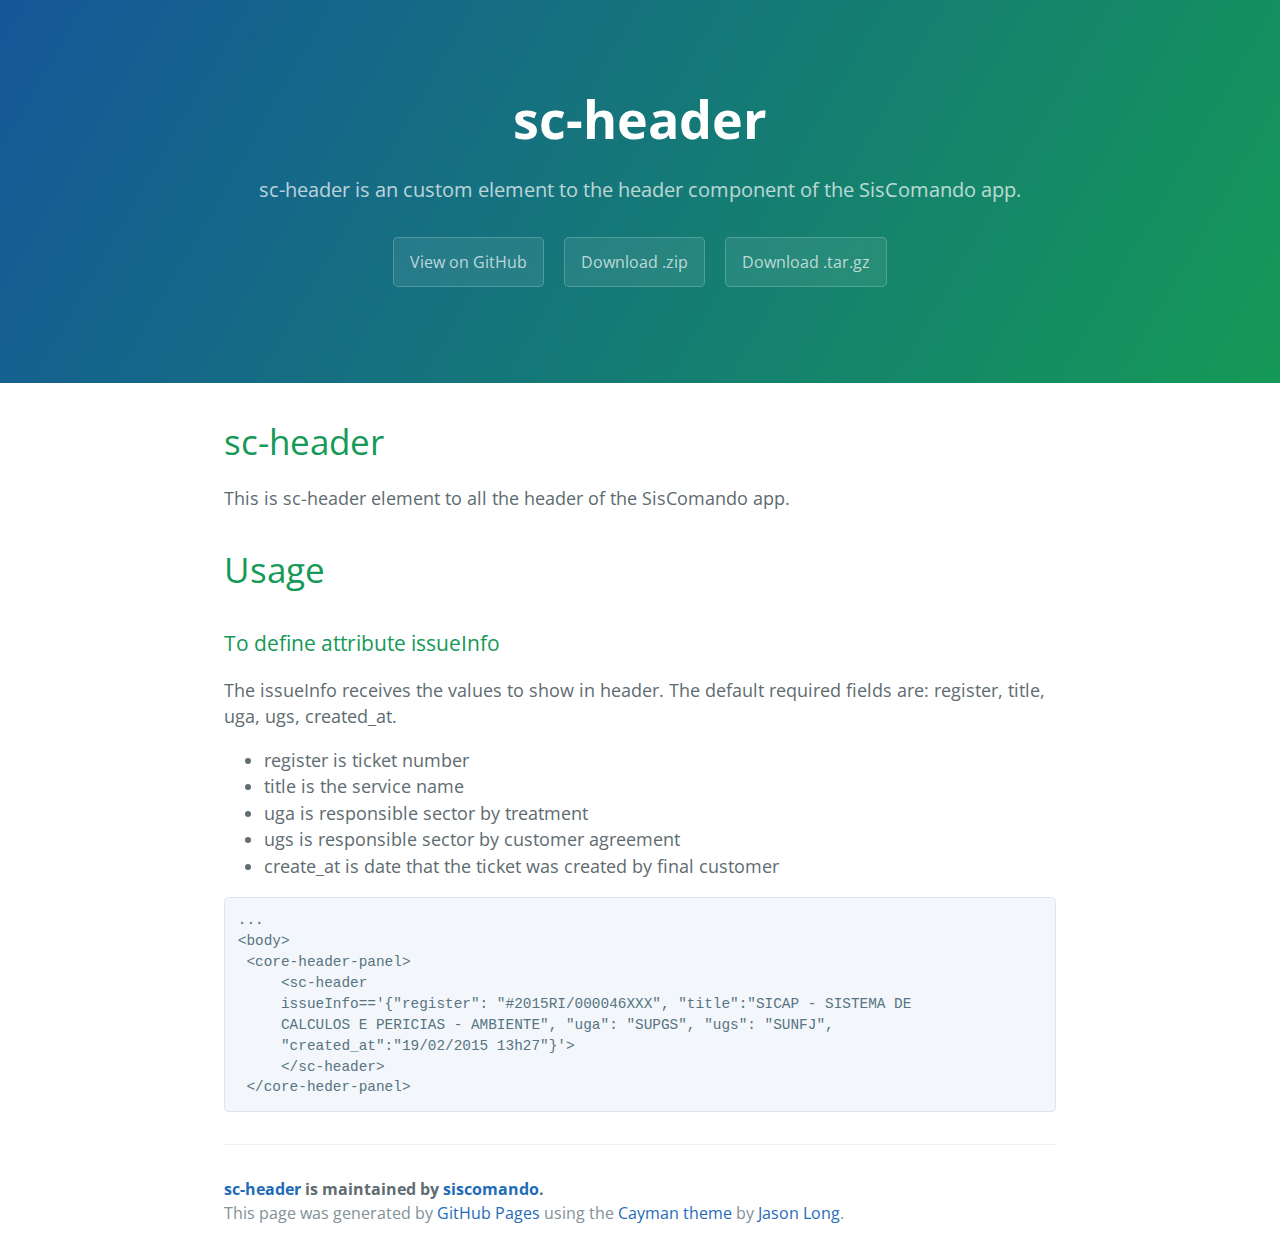
<file: index.html>
<!DOCTYPE html>
<html lang="en-us">
  <head>
    <meta charset="UTF-8">
    <title>sc-header by siscomando</title>
    <meta name="viewport" content="width=device-width, initial-scale=1">
    <link rel="stylesheet" type="text/css" href="stylesheets/normalize.css" media="screen">
    <link href='http://fonts.googleapis.com/css?family=Open+Sans:400,700' rel='stylesheet' type='text/css'>
    <link rel="stylesheet" type="text/css" href="stylesheets/stylesheet.css" media="screen">
    <link rel="stylesheet" type="text/css" href="stylesheets/github-light.css" media="screen">
  </head>
  <body>
    <section class="page-header">
      <h1 class="project-name">sc-header</h1>
      <h2 class="project-tagline">sc-header is an custom element to the header component of the SisComando app.</h2>
      <a href="https://github.com/siscomando/sc-header" class="btn">View on GitHub</a>
      <a href="https://github.com/siscomando/sc-header/zipball/master" class="btn">Download .zip</a>
      <a href="https://github.com/siscomando/sc-header/tarball/master" class="btn">Download .tar.gz</a>
    </section>

    <section class="main-content">
      <h1>
<a id="sc-header" class="anchor" href="#sc-header" aria-hidden="true"><span class="octicon octicon-link"></span></a>sc-header</h1>

<p>This is sc-header element to all the header of the SisComando app.</p>

<h1>
<a id="usage" class="anchor" href="#usage" aria-hidden="true"><span class="octicon octicon-link"></span></a>Usage</h1>

<h3>
<a id="to-define-attribute-issueinfo" class="anchor" href="#to-define-attribute-issueinfo" aria-hidden="true"><span class="octicon octicon-link"></span></a>To define attribute issueInfo</h3>

<p>The issueInfo receives the values to show in header. The default required fields are:
register, title, uga, ugs, created_at.</p>

<ul>
<li>register is ticket number</li>
<li>title is the service name</li>
<li>uga is responsible sector by treatment</li>
<li>ugs is responsible sector by customer agreement</li>
<li>create_at is date that the ticket was created by final customer</li>
</ul>

<pre><code>...
&lt;body&gt;
 &lt;core-header-panel&gt;
     &lt;sc-header
     issueInfo=='{"register": "#2015RI/000046XXX", "title":"SICAP - SISTEMA DE
     CALCULOS E PERICIAS - AMBIENTE", "uga": "SUPGS", "ugs": "SUNFJ",
     "created_at":"19/02/2015 13h27"}'&gt;
     &lt;/sc-header&gt;
 &lt;/core-heder-panel&gt;
</code></pre>

      <footer class="site-footer">
        <span class="site-footer-owner"><a href="https://github.com/siscomando/sc-header">sc-header</a> is maintained by <a href="https://github.com/siscomando">siscomando</a>.</span>

        <span class="site-footer-credits">This page was generated by <a href="https://pages.github.com">GitHub Pages</a> using the <a href="https://github.com/jasonlong/cayman-theme">Cayman theme</a> by <a href="https://twitter.com/jasonlong">Jason Long</a>.</span>
      </footer>

    </section>

  
  </body>
</html>
</file>
<file: stylesheets/stylesheet.css>
* {
  box-sizing: border-box; }

body {
  padding: 0;
  margin: 0;
  font-family: "Open Sans", "Helvetica Neue", Helvetica, Arial, sans-serif;
  font-size: 16px;
  line-height: 1.5;
  color: #606c71; }

a {
  color: #1e6bb8;
  text-decoration: none; }
  a:hover {
    text-decoration: underline; }

.btn {
  display: inline-block;
  margin-bottom: 1rem;
  color: rgba(255, 255, 255, 0.7);
  background-color: rgba(255, 255, 255, 0.08);
  border-color: rgba(255, 255, 255, 0.2);
  border-style: solid;
  border-width: 1px;
  border-radius: 0.3rem;
  transition: color 0.2s, background-color 0.2s, border-color 0.2s; }
  .btn + .btn {
    margin-left: 1rem; }

.btn:hover {
  color: rgba(255, 255, 255, 0.8);
  text-decoration: none;
  background-color: rgba(255, 255, 255, 0.2);
  border-color: rgba(255, 255, 255, 0.3); }

@media screen and (min-width: 64em) {
  .btn {
    padding: 0.75rem 1rem; } }

@media screen and (min-width: 42em) and (max-width: 64em) {
  .btn {
    padding: 0.6rem 0.9rem;
    font-size: 0.9rem; } }

@media screen and (max-width: 42em) {
  .btn {
    display: block;
    width: 100%;
    padding: 0.75rem;
    font-size: 0.9rem; }
    .btn + .btn {
      margin-top: 1rem;
      margin-left: 0; } }

.page-header {
  color: #fff;
  text-align: center;
  background-color: #159957;
  background-image: linear-gradient(120deg, #155799, #159957); }

@media screen and (min-width: 64em) {
  .page-header {
    padding: 5rem 6rem; } }

@media screen and (min-width: 42em) and (max-width: 64em) {
  .page-header {
    padding: 3rem 4rem; } }

@media screen and (max-width: 42em) {
  .page-header {
    padding: 2rem 1rem; } }

.project-name {
  margin-top: 0;
  margin-bottom: 0.1rem; }

@media screen and (min-width: 64em) {
  .project-name {
    font-size: 3.25rem; } }

@media screen and (min-width: 42em) and (max-width: 64em) {
  .project-name {
    font-size: 2.25rem; } }

@media screen and (max-width: 42em) {
  .project-name {
    font-size: 1.75rem; } }

.project-tagline {
  margin-bottom: 2rem;
  font-weight: normal;
  opacity: 0.7; }

@media screen and (min-width: 64em) {
  .project-tagline {
    font-size: 1.25rem; } }

@media screen and (min-width: 42em) and (max-width: 64em) {
  .project-tagline {
    font-size: 1.15rem; } }

@media screen and (max-width: 42em) {
  .project-tagline {
    font-size: 1rem; } }

.main-content :first-child {
  margin-top: 0; }
.main-content img {
  max-width: 100%; }
.main-content h1, .main-content h2, .main-content h3, .main-content h4, .main-content h5, .main-content h6 {
  margin-top: 2rem;
  margin-bottom: 1rem;
  font-weight: normal;
  color: #159957; }
.main-content p {
  margin-bottom: 1em; }
.main-content code {
  padding: 2px 4px;
  font-family: Consolas, "Liberation Mono", Menlo, Courier, monospace;
  font-size: 0.9rem;
  color: #383e41;
  background-color: #f3f6fa;
  border-radius: 0.3rem; }
.main-content pre {
  padding: 0.8rem;
  margin-top: 0;
  margin-bottom: 1rem;
  font: 1rem Consolas, "Liberation Mono", Menlo, Courier, monospace;
  color: #567482;
  word-wrap: normal;
  background-color: #f3f6fa;
  border: solid 1px #dce6f0;
  border-radius: 0.3rem; }
  .main-content pre > code {
    padding: 0;
    margin: 0;
    font-size: 0.9rem;
    color: #567482;
    word-break: normal;
    white-space: pre;
    background: transparent;
    border: 0; }
.main-content .highlight {
  margin-bottom: 1rem; }
  .main-content .highlight pre {
    margin-bottom: 0;
    word-break: normal; }
.main-content .highlight pre, .main-content pre {
  padding: 0.8rem;
  overflow: auto;
  font-size: 0.9rem;
  line-height: 1.45;
  border-radius: 0.3rem; }
.main-content pre code, .main-content pre tt {
  display: inline;
  max-width: initial;
  padding: 0;
  margin: 0;
  overflow: initial;
  line-height: inherit;
  word-wrap: normal;
  background-color: transparent;
  border: 0; }
  .main-content pre code:before, .main-content pre code:after, .main-content pre tt:before, .main-content pre tt:after {
    content: normal; }
.main-content ul, .main-content ol {
  margin-top: 0; }
.main-content blockquote {
  padding: 0 1rem;
  margin-left: 0;
  color: #819198;
  border-left: 0.3rem solid #dce6f0; }
  .main-content blockquote > :first-child {
    margin-top: 0; }
  .main-content blockquote > :last-child {
    margin-bottom: 0; }
.main-content table {
  display: block;
  width: 100%;
  overflow: auto;
  word-break: normal;
  word-break: keep-all; }
  .main-content table th {
    font-weight: bold; }
  .main-content table th, .main-content table td {
    padding: 0.5rem 1rem;
    border: 1px solid #e9ebec; }
.main-content dl {
  padding: 0; }
  .main-content dl dt {
    padding: 0;
    margin-top: 1rem;
    font-size: 1rem;
    font-weight: bold; }
  .main-content dl dd {
    padding: 0;
    margin-bottom: 1rem; }
.main-content hr {
  height: 2px;
  padding: 0;
  margin: 1rem 0;
  background-color: #eff0f1;
  border: 0; }

@media screen and (min-width: 64em) {
  .main-content {
    max-width: 64rem;
    padding: 2rem 6rem;
    margin: 0 auto;
    font-size: 1.1rem; } }

@media screen and (min-width: 42em) and (max-width: 64em) {
  .main-content {
    padding: 2rem 4rem;
    font-size: 1.1rem; } }

@media screen and (max-width: 42em) {
  .main-content {
    padding: 2rem 1rem;
    font-size: 1rem; } }

.site-footer {
  padding-top: 2rem;
  margin-top: 2rem;
  border-top: solid 1px #eff0f1; }

.site-footer-owner {
  display: block;
  font-weight: bold; }

.site-footer-credits {
  color: #819198; }

@media screen and (min-width: 64em) {
  .site-footer {
    font-size: 1rem; } }

@media screen and (min-width: 42em) and (max-width: 64em) {
  .site-footer {
    font-size: 1rem; } }

@media screen and (max-width: 42em) {
  .site-footer {
    font-size: 0.9rem; } }
</file>
<file: stylesheets/github-light.css>
/*
   Copyright 2014 GitHub Inc.

   Licensed under the Apache License, Version 2.0 (the "License");
   you may not use this file except in compliance with the License.
   You may obtain a copy of the License at

       http://www.apache.org/licenses/LICENSE-2.0

   Unless required by applicable law or agreed to in writing, software
   distributed under the License is distributed on an "AS IS" BASIS,
   WITHOUT WARRANTIES OR CONDITIONS OF ANY KIND, either express or implied.
   See the License for the specific language governing permissions and
   limitations under the License.

*/

.pl-c /* comment */ {
  color: #969896;
}

.pl-c1      /* constant, markup.raw, meta.diff.header, meta.module-reference, meta.property-name, support, support.constant, support.variable, variable.other.constant */,
.pl-s .pl-v /* string variable */ {
  color: #0086b3;
}

.pl-e  /* entity */,
.pl-en /* entity.name */ {
  color: #795da3;
}

.pl-s .pl-s1 /* string source */,
.pl-smi      /* storage.modifier.import, storage.modifier.package, storage.type.java, variable.other, variable.parameter.function */ {
  color: #333;
}

.pl-ent /* entity.name.tag */ {
  color: #63a35c;
}

.pl-k /* keyword, storage, storage.type */ {
  color: #a71d5d;
}

.pl-pds              /* punctuation.definition.string, string.regexp.character-class */,
.pl-s                /* string */,
.pl-s .pl-pse .pl-s1 /* string punctuation.section.embedded source */,
.pl-sr               /* string.regexp */,
.pl-sr .pl-cce       /* string.regexp constant.character.escape */,
.pl-sr .pl-sra       /* string.regexp string.regexp.arbitrary-repitition */,
.pl-sr .pl-sre       /* string.regexp source.ruby.embedded */ {
  color: #183691;
}

.pl-v /* variable */ {
  color: #ed6a43;
}

.pl-id /* invalid.deprecated */ {
  color: #b52a1d;
}

.pl-ii /* invalid.illegal */ {
  background-color: #b52a1d;
  color: #f8f8f8;
}

.pl-sr .pl-cce /* string.regexp constant.character.escape */ {
  color: #63a35c;
  font-weight: bold;
}

.pl-ml /* markup.list */ {
  color: #693a17;
}

.pl-mh        /* markup.heading */,
.pl-mh .pl-en /* markup.heading entity.name */,
.pl-ms        /* meta.separator */ {
  color: #1d3e81;
  font-weight: bold;
}

.pl-mq /* markup.quote */ {
  color: #008080;
}

.pl-mi /* markup.italic */ {
  color: #333;
  font-style: italic;
}

.pl-mb /* markup.bold */ {
  color: #333;
  font-weight: bold;
}

.pl-md /* markup.deleted, meta.diff.header.from-file */ {
  background-color: #ffecec;
  color: #bd2c00;
}

.pl-mi1 /* markup.inserted, meta.diff.header.to-file */ {
  background-color: #eaffea;
  color: #55a532;
}

.pl-mdr /* meta.diff.range */ {
  color: #795da3;
  font-weight: bold;
}

.pl-mo /* meta.output */ {
  color: #1d3e81;
}
</file>
